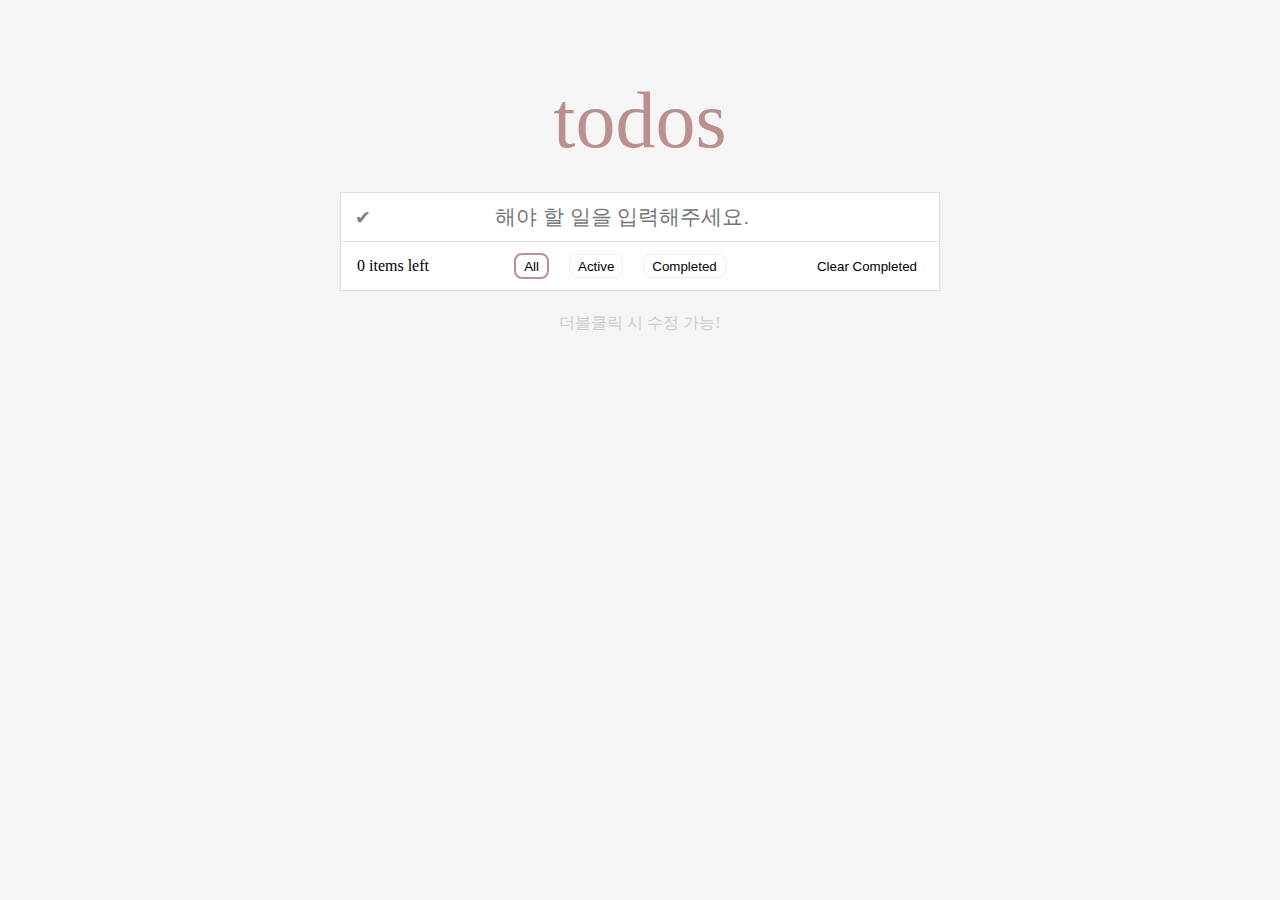
<file: index.html>
<!DOCTYPE html>
<html lang="en">
  <head>
    <meta charset="UTF-8" />
    <meta http-equiv="X-UA-Compatible" content="IE=edge" />
    <meta name="viewport" content="width=device-width, initial-scale=1.0" />
    <link rel="stylesheet" href="reset.css" />
    <link rel="stylesheet" href="style.css" />

    <title>TODO-VanilaJS</title>
  </head>
  <body>
    <div class="todo-wrapper">
      <div class="todo-title">todos</div>
      <div class="todo-box">
        <div class="todo-input-box">
          <button class="complete-all-btn">✔</button>
          <input
            type="text"
            class="todo-input"
            placeholder="해야 할 일을 입력해주세요."
          />
        </div>

        <ul class="todo-list">
          <!-- <li class="todo-item checked">
                    <div class="checkbox">✔</div>
                    <div class="todo">첫번째 할 일</div>
                    <button class="delBtn">x</button>
                </li>
                <li class="todo-item">
                    <div class="checkbox"></div>
                    <div class="todo">두번째 할 일</div>
                    <button class="delBtn">x</button>
                </li>
                <li class="todo-item">
                    <div class="checkbox"></div>
                    <div class="todo">세번째 할 일</div>
                    <button class="delBtn">x</button>
                </li>  -->
        </ul>
        <div class="todo-bottom">
          <div class="left-items">3 items left</div>
          <div class="button-group">
            <button class="show-all-btn selected" data-type="all">All</button>
            <button class="show-active-btn" data-type="active">Active</button>
            <button class="show-completed-btn" data-type="completed">
              Completed
            </button>
          </div>
          <button class="clear-completed-btn">Clear Completed</button>
        </div>
      </div>
      <p class="info">더블클릭 시 수정 가능!</p>
    </div>
    <script src="main.js"></script>
  </body>
</html>
</file>
<file: style.css>
html {
  height: 100%;
}

body {
  display: flex;
  flex-wrap: nowrap;
  justify-content: center;
  background-color: #f5f5f5;
  min-height: 100%;
}

.todo-wrapper {
  justify-content: center;
  margin-top: 3rem;
  min-width: 600px;
}

.todo-title {
  padding: 2rem;
  text-align: center;
  color: rosybrown;
  font-size: 5rem;
}

.todo-box {
  background-color: white;
  border: 1px solid #ddd;
}

.todo-input-box {
  display: flex;
  flex-wrap: nowrap;
  flex-direction: row;
  height: 3rem;
  border-bottom: 1px solid #ddd;
  justify-content: flex-start;
  align-items: center;
}

button {
  background-color: transparent;
  border: 0;
}

.complete-all-btn {
  color: gray;
  min-width: none;
  min-height: none;
  width: 1.5rem;
  height: 1.5rem;
  margin: 0.5rem 0.5rem;
  border-radius: 50px;
  cursor: pointer;
  font-size: 1.2rem;
}

.complete-all-btn.checked {
  color: green;
}

.todo-input {
  width: 80%;
  text-align: center;
  border: 0;
  outline: none;
  font-size: 1.3rem;
}

.todo-item {
  position: relative;
  display: flex;
  flex-wrap: nowrap;
  flex-direction: row;
  justify-content: space-between;
  align-items: center;
  height: 3rem;
  border-bottom: 1px solid #ddd;
}

.todo-item:hover .delBtn {
  opacity: 1;
}

.checkbox {
  min-width: none;
  min-height: none;
  width: 1.5rem;
  height: 1.5rem;
  margin: 0.5rem 0.5rem;
  border-radius: 50px;
  border: 1px solid lightgray;
  cursor: pointer;
  text-align: center;
}

.todo-item.checked .checkbox {
  border: 2px solid darkgray;
  color: green;
}

.todo {
  font-size: 1.3rem;
  padding: 0 1rem;
  width: 80%;
}

.todo-item.checked .todo {
  font-style: italic;
  text-decoration: line-through;
  color: lightgray;
}

.delBtn {
  opacity: 1;
  width: 3rem;
  height: 3rem;
  font-size: 1.5rem;
  font-weight: lighter;
  cursor: pointer;
}

.todo-bottom {
  height: 3rem;
  display: flex;
  flex-wrap: nowrap;
  flex-direction: row;
  justify-content: space-between;
  align-items: center;
  padding: 0 1rem;
}

.button-group {
  flex-direction: row;
  flex-wrap: nowrap;
}

.button-group button {
  border: 1px solid #eee;
  padding: 0.2rem 0.5rem;
  margin: 0 0.5rem;
  border-radius: 8px;
  cursor: pointer;
}

.button-group button.selected {
  border: 2px solid rosybrown;
  padding: 0.2rem 0.5rem;
  margin: 0 0.5rem;
  border-radius: 8px;
}

.clear-completed-btn:hover {
  font-style: italic;
  text-decoration: underline;
  cursor: pointer;
}

.edit-input {
  position: absolute;
  left: 0;
  top: 0;
  width: 590px;
  height: 2.8rem;
  margin: 0;
}

p.info {
  margin-top: 1.5rem;
  text-align: center;
  color: #ccc;
}
</file>
